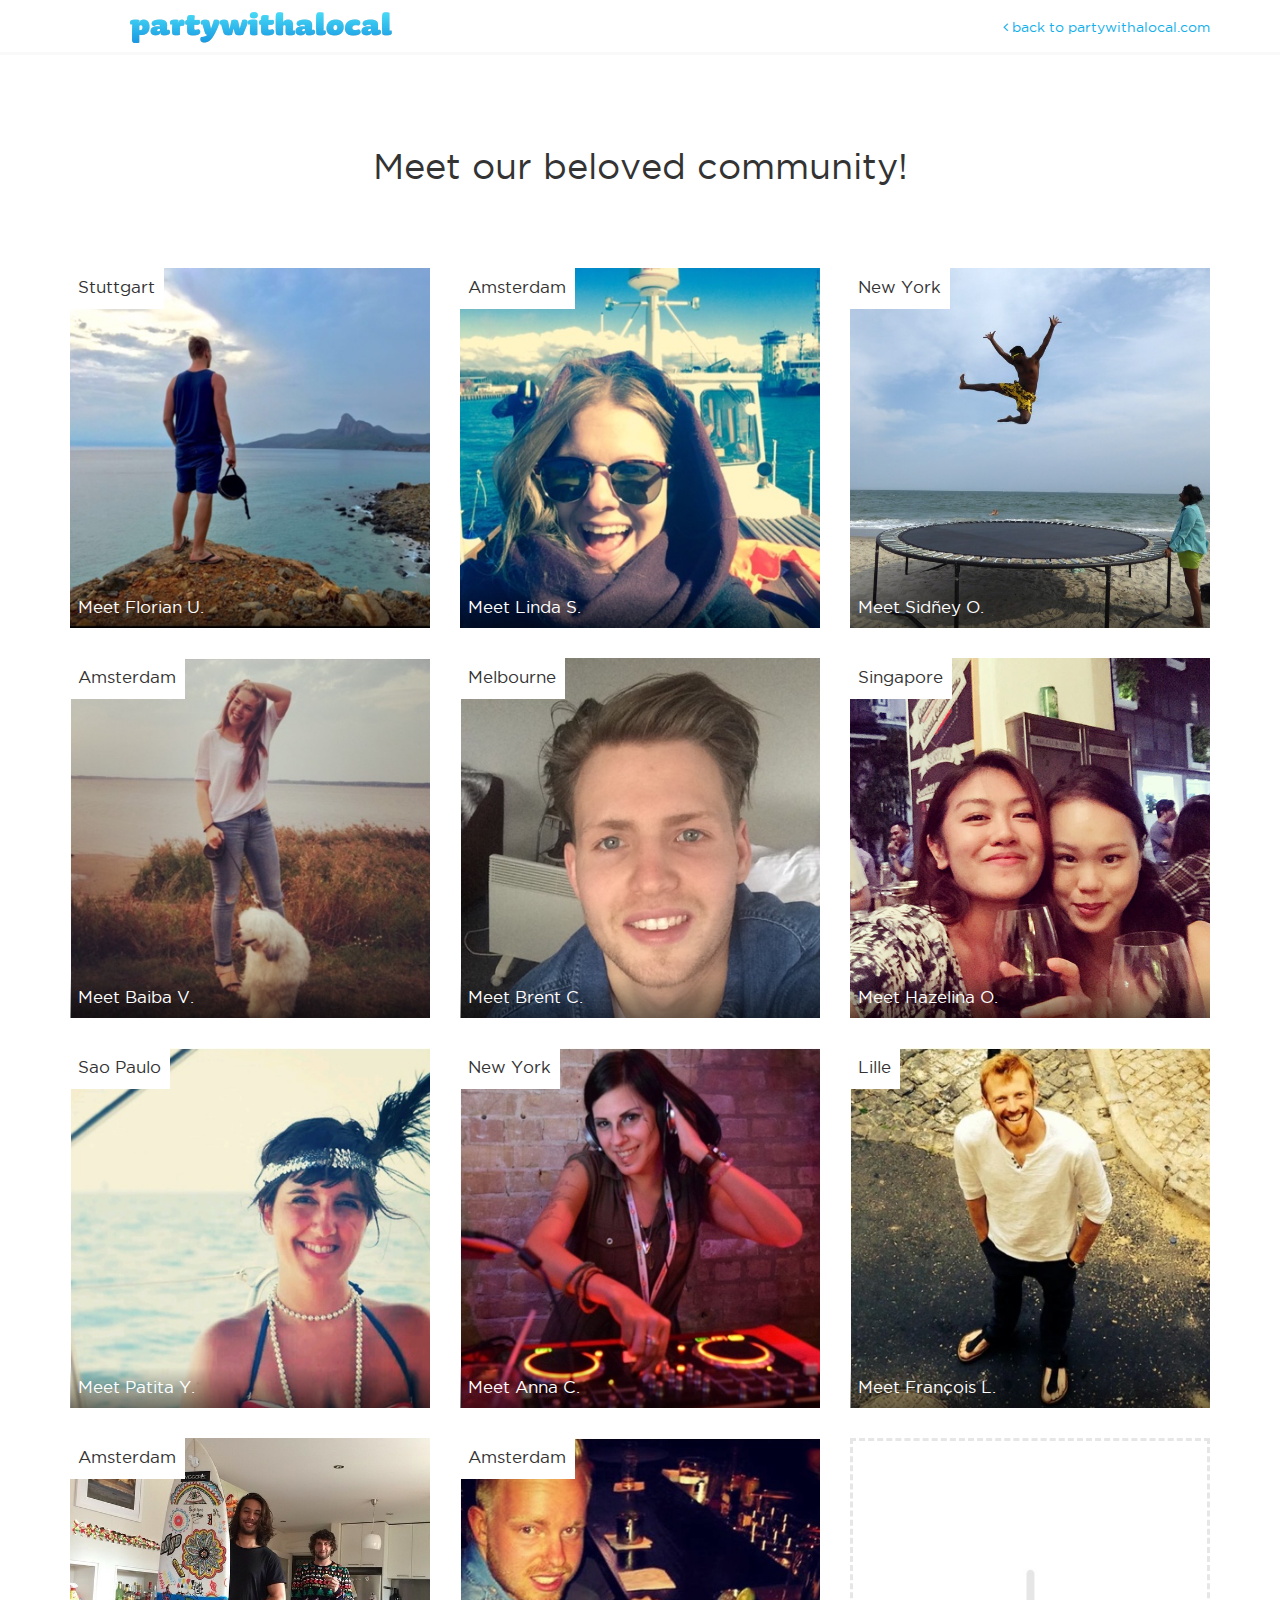
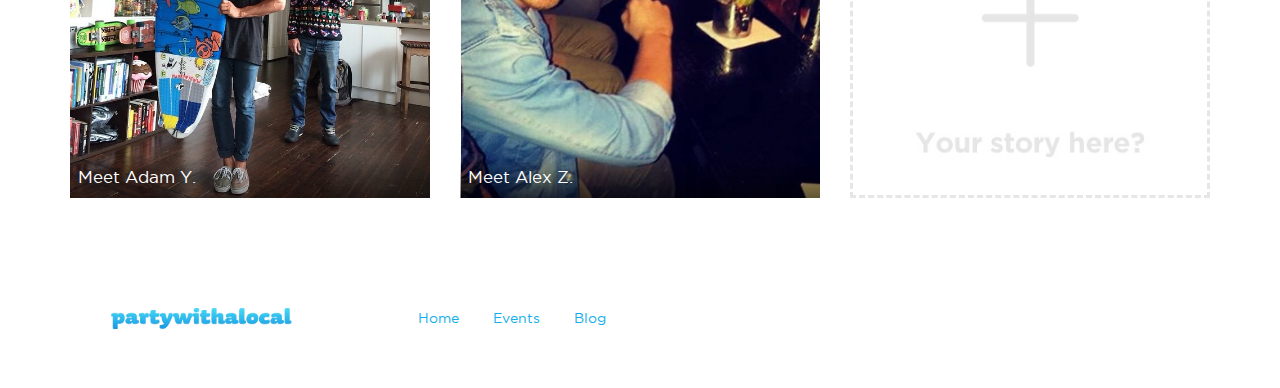
<file: index.html>
<!DOCTYPE html>
<html lang="en">
<head>
  <meta name="viewport" content="width=device-width, user-scalable=no, initial-scale=1.0, maximum-scale=1.0, minimum-scale=1.0">
  <meta http-equiv="Content-Type" content="text/html;charset=UTF-8">
  <title>Community - Party with a Local</title>
  <link rel="stylesheet" href="stylesheets/styles.css">
  <link rel="stylesheet" href="https://maxcdn.bootstrapcdn.com/font-awesome/4.6.3/css/font-awesome.min.css">

  <link rel="icon" href="images/favicon.ico">


</head>
<body class="community">
  <div class="hidden">
	<script type="text/javascript">
		<!--//--><![CDATA[//><!--
			var images = new Array()
			function preload() {
				for (i = 0; i < preload.arguments.length; i++) {
					images[i] = new Image()
					images[i].src = preload.arguments[i]
				}
			}
			preload(
				"http://community.partywithalocal.com/images/users/hazel.jpg",
				"http://community.partywithalocal.com/images/users/florian.jpg",
        "http://community.partywithalocal.com/images/users/linda.jpg",
				"http://community.partywithalocal.com/images/users/baiba.jpg",
        "http://community.partywithalocal.com/images/users/anna.jpg",
				"http://community.partywithalocal.com/images/users/sidney.jpg",
        "http://community.partywithalocal.com/images/users/brent.jpg",
				"http://community.partywithalocal.com/images/users/francois.jpg",
        "http://community.partywithalocal.com/images/users/adam.jpg",
				"http://community.partywithalocal.com/images/users/alex.jpg",
				"http://community.partywithalocal.com/images/users/patita.jpg"
			)
		//--><!]]>
	</script>
</div>

  <header class="nav-down">
    <div class="container">
      <img src="images/pwal.png" alt="" class="pull-left"/><a href="http://partywithalocal.com" class="pull-right"><i class="fa fa-angle-left" aria-hidden="true"></i> back to partywithalocal.com</a>
    </div>
  </header>


  <section id="profiles">
    <div class="container">

      <h1 class="text-center" >Meet our beloved community!</h1>
      <BR />
      <BR />
      <BR />
      <div class="row">
        <div class="col-sm-4 you"> <!-- you -->
          <div class="profile">
            <div class="img">
              <img src="images/users/you.jpg" class="img-responsive"/>
              <div class="overlay">
                <p></p>
              </div>
            </div>
          </div>
        </div> <!-- you -->

      </div>
    </div>
  </section><!-- .profiles -->

  <!-- <section class="lead-generator">

  </section> -->

  <footer>
    <div class="container">
      <div class="row">
        <div class="col-sm-3">
          <img src="images/pwal.png" alt="" class="center-block img-responsive"/>
        </div>
        <div class="col-sm-9">
          <ul>
            <li><a href="http://www.partywithalocal.com">Home</a></li>
            <li><a href="http://events.partywithalocal.com">Events</a></li>
            <li><a href="http://blog.partywithalocal.com">Blog</a></li>
          </ul>
        </div>
      </div>
    </div>
  </footer>
<script src="https://ajax.googleapis.com/ajax/libs/jquery/1.10.2/jquery.min.js"></script>
<script src="javascripts/data.js"></script>
<script src="javascripts/scripts.js"></script>

</body>
</html>
</file>
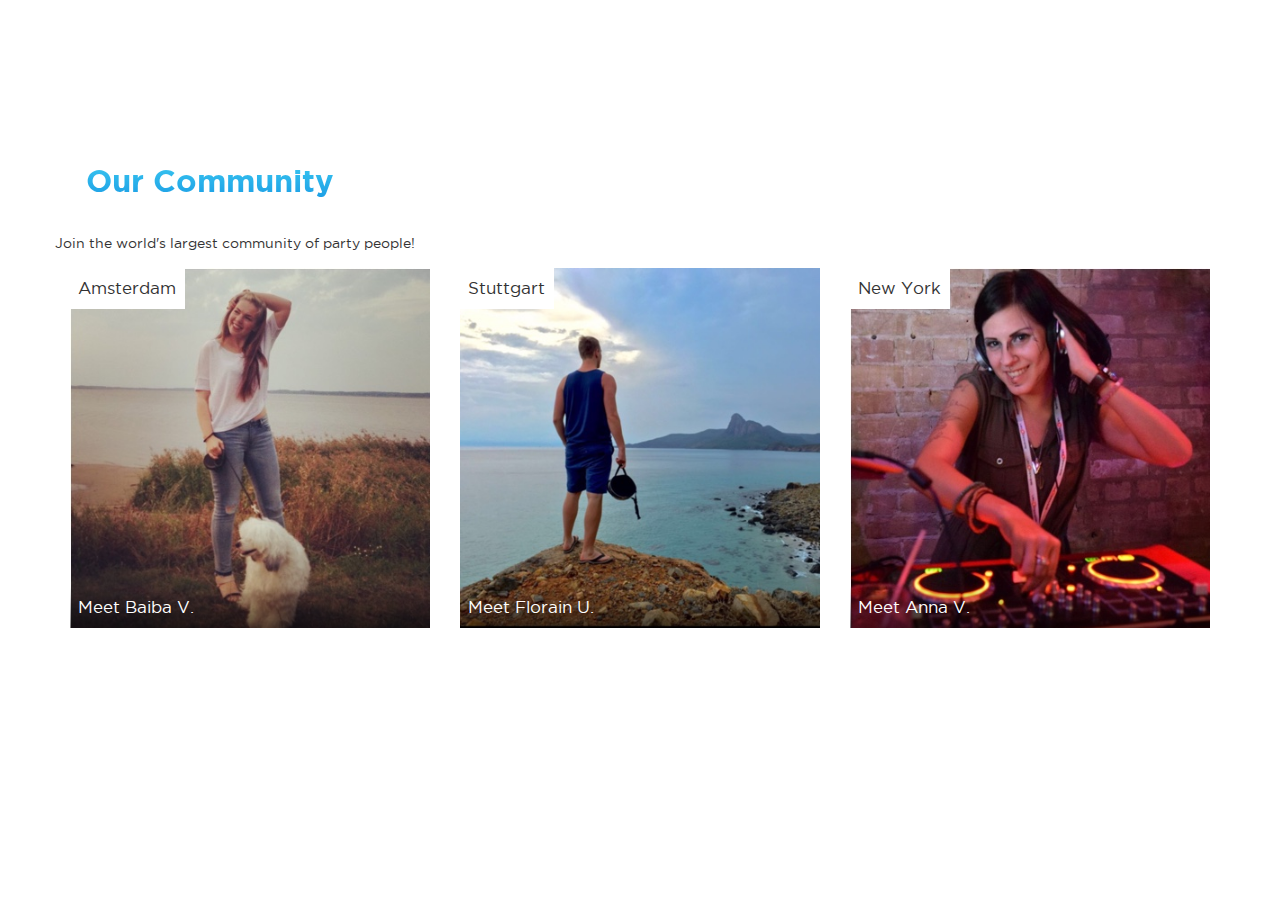
<file: pwal.html>
<!DOCTYPE html>
<html lang="en">
<head>
  <meta name="viewport" content="width=device-width, user-scalable=no, initial-scale=1.0, maximum-scale=1.0, minimum-scale=1.0">
  <meta http-equiv="Content-Type" content="text/html;charset=UTF-8">
  <title>Community section</title>
  <link href='http://fonts.googleapis.com/css?family=Roboto:100,300,100italic,400,300italic' rel='stylesheet' type='text/css'>
  <link rel="stylesheet" href="stylesheets/owl.theme.css">
  <link rel="stylesheet" href="stylesheets/styles.css">

</head>
<body>
  <section id="profiles">
    <div class="container">

      <div class="row">

        <div class="section-header wow fadeIn animated" data-wow-offset="120" data-wow-duration="1.5s">

      		<h2 class="white-text" id="about-translation">Our Community</h2>
      		<div class="colored-line">
      		</div>
      		<div class="section-description" id="a-night-out-translation">
      			Join the world's largest community of party people!
      		</div>
      		<div class="colored-line">
      		</div>
        </div>



        <div class="col-sm-4">
          <div class="profile">
            <div class="img">
              <div class="city">Amsterdam</div>
              <img src="images/users/baiba.jpg" class="img-responsive"/>
              <div class="overlay">

              </div>
              <div class="name">Meet Baiba V.</div>
            </div>
          </div>
        </div>
        <div class="col-sm-4">
          <div class="profile">
            <div class="img">
              <div class="city">Stuttgart</div>
              <img src="images/users/florian.jpg" class="img-responsive"/>
              <div class="overlay">

              </div>
              <div class="name">Meet Florain U.</div>
            </div>
          </div>
        </div>
        <div class="col-sm-4">
          <div class="profile">
            <div class="img">
              <div class="city">New York</div>
              <img src="images/users/anna.jpg" class="img-responsive"/>
              <div class="overlay">

              </div>
              <div class="name">Meet Anna V.</div>
            </div>
          </div>
        </div>








      </div>
    </div>
  </section>

<script src="http://ajax.googleapis.com/ajax/libs/jquery/1.10.2/jquery.min.js"></script>

</body>
</html>
</file>
